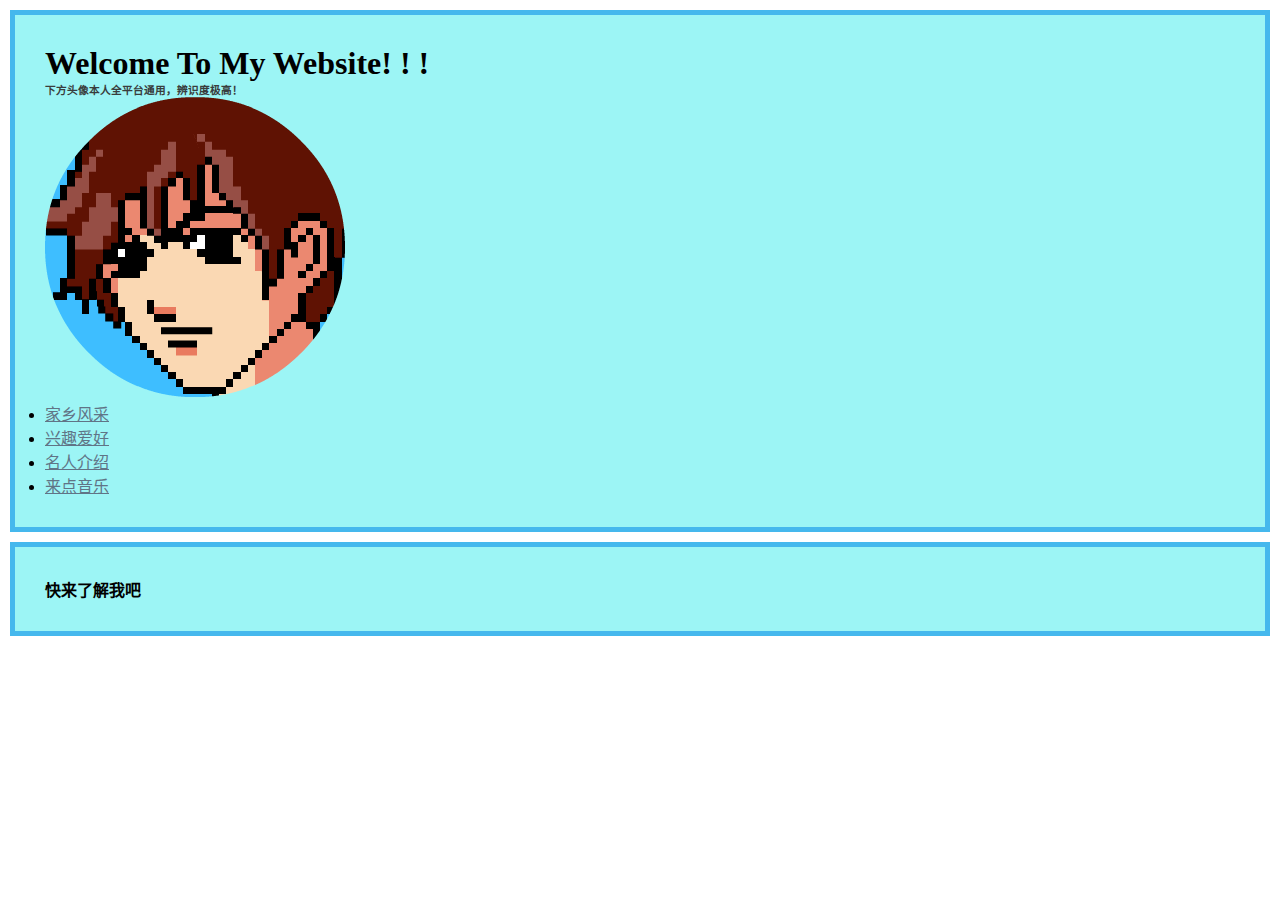
<file: zyh928/Web/index.html>
<!DOCTYPE html>
<html lang="zh-CN">
<head>
    <meta charset="UTF-8">
    <meta name="viewport" content="width=device-width, initial-scale=1.0">
    <title>张跃瀚首页</title>
    <link rel="stylesheet" href="style.css">
</head>
<body>
    <header>
    <h1>Welcome To My Website! ! !</h1>
    <h6>下方头像本人全平台通用，辨识度极高！</h6>
    <img src="../Images/QQ Avatar.png" alt="本人统一头像">
    <nav>
    <ul>
        <li><a href="./Hometown.html">家乡风采</a></li>
        <li><a href="./Hobbies.html">兴趣爱好</a></li>
        <li><a href="./Cbum.html">名人介绍</a></li>
        <li><a href="./Music Time.html">来点音乐</a></li>
    </ul>  
    </nav>
    </header>
    <main>
        <h4>快来了解我吧</h4>
    </main>

</body>
</html>
</file>
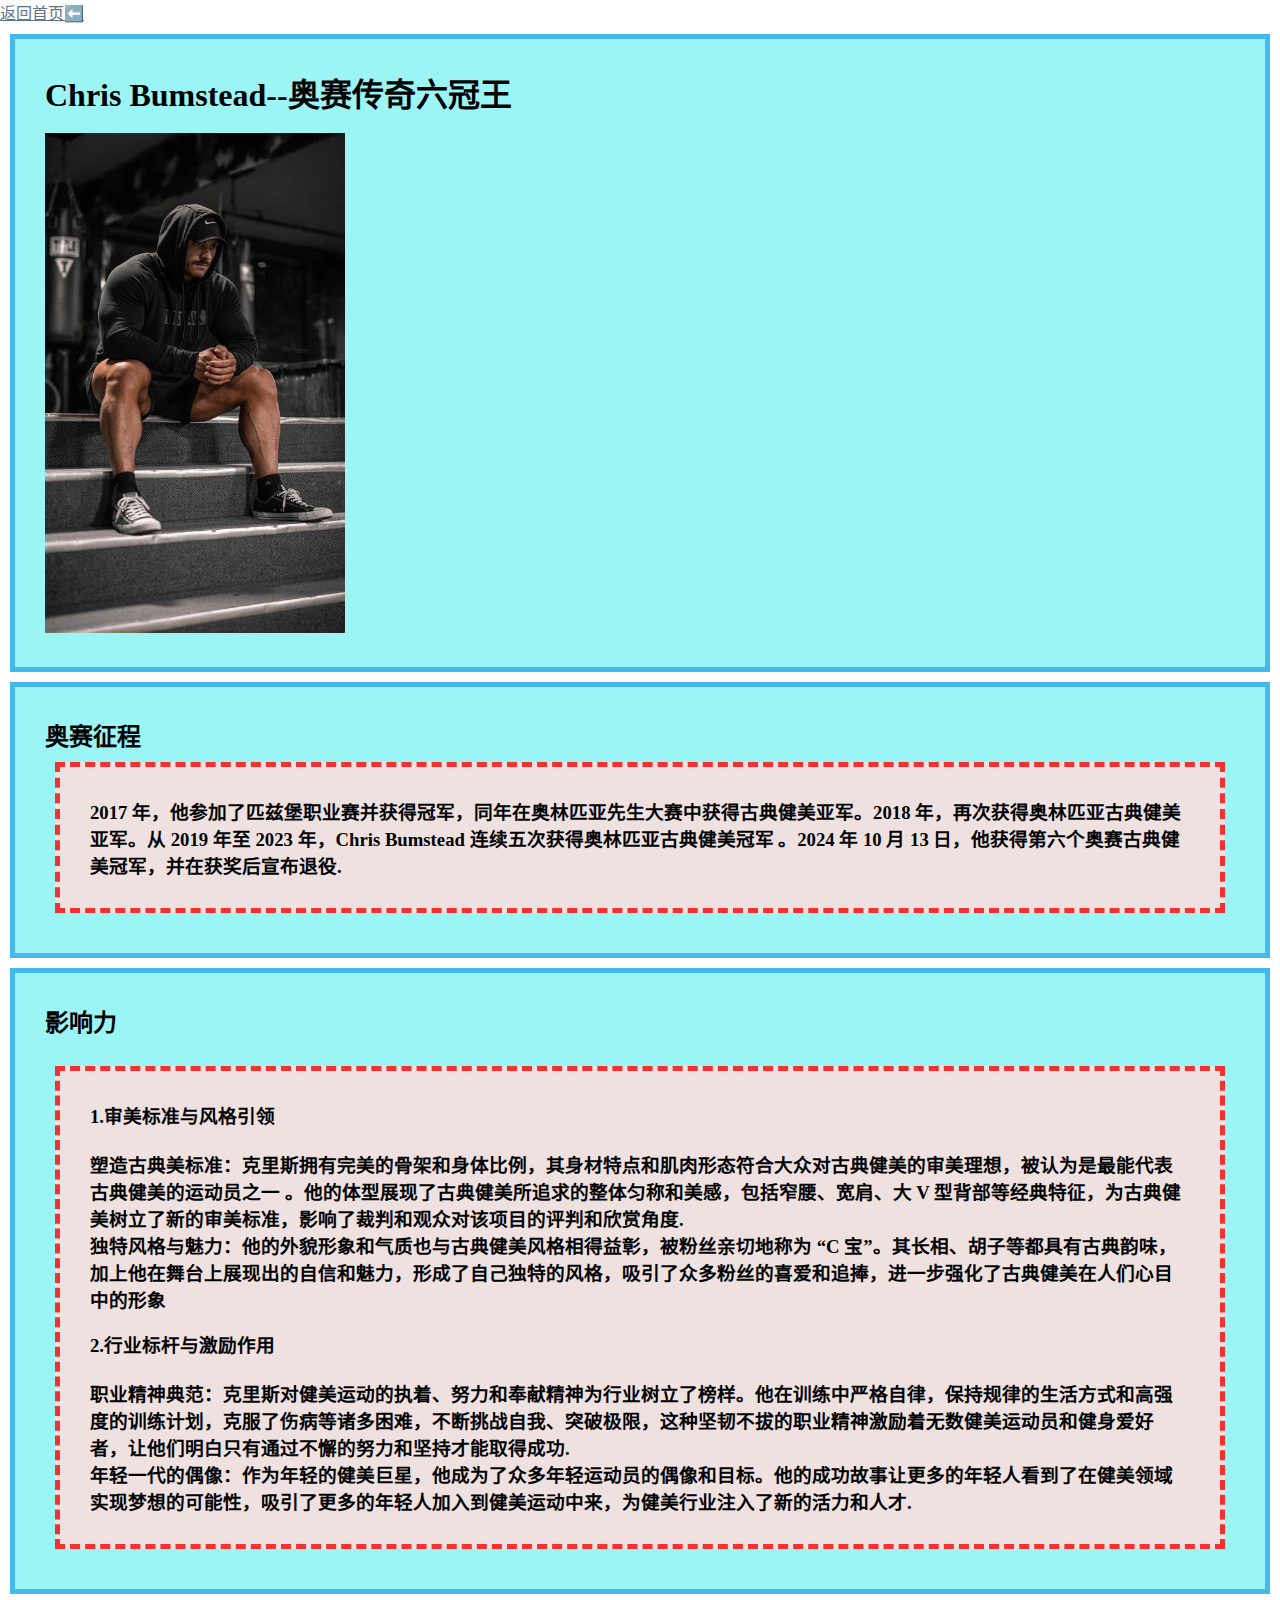
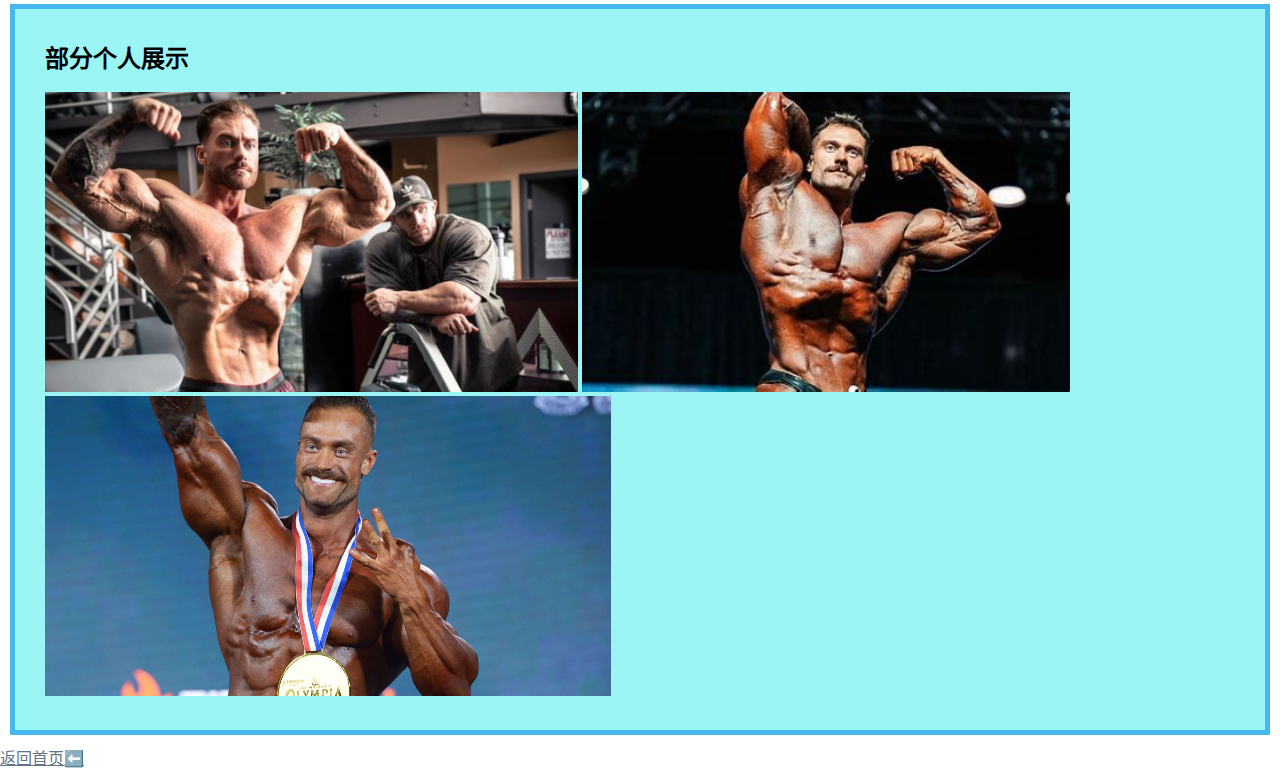
<file: zyh928/Web/Cbum.html>
<!DOCTYPE html>
<html lang="zh-CN">
<head>
    <meta charset="UTF-8">
    <meta name="viewport" content="width=device-width, initial-scale=1.0">
    <title>Chris Bumstead</title>
    <link rel="stylesheet" href="style.css">
</head>
<body><li><a href="index.html">返回首页⬅️</a></li>
    <header><h1>Chris Bumstead--奥赛传奇六冠王</h1>
    <br>
    <img src="../Images/克里斯1.jpg" src="Chris Bumstead 1" width="300" height="500"></header>
    <main>
        <h2>奥赛征程</h2>
        <section><h3>2017 年，他参加了匹兹堡职业赛并获得冠军，同年在奥林匹亚先生大赛中获得古典健美亚军。2018 年，再次获得奥林匹亚古典健美亚军。从 2019 年至 2023 年，Chris Bumstead 连续五次获得奥林匹亚古典健美冠军 。2024 年 10 月 13 日，他获得第六个奥赛古典健美冠军，并在获奖后宣布退役.</h3></section>
    </main>
   
    <main>
        <h2>影响力</h2>
        <br><section>
        <h3>1.审美标准与风格引领<br><br>
            塑造古典美标准：克里斯拥有完美的骨架和身体比例，其身材特点和肌肉形态符合大众对古典健美的审美理想，被认为是最能代表古典健美的运动员之一 。他的体型展现了古典健美所追求的整体匀称和美感，包括窄腰、宽肩、大 V 型背部等经典特征，为古典健美树立了新的审美标准，影响了裁判和观众对该项目的评判和欣赏角度.
            <br>独特风格与魅力：他的外貌形象和气质也与古典健美风格相得益彰，被粉丝亲切地称为 “C 宝”。其长相、胡子等都具有古典韵味，加上他在舞台上展现出的自信和魅力，形成了自己独特的风格，吸引了众多粉丝的喜爱和追捧，进一步强化了古典健美在人们心目中的形象</h3>
            <br><h3>2.行业标杆与激励作用<br><br>
                职业精神典范：克里斯对健美运动的执着、努力和奉献精神为行业树立了榜样。他在训练中严格自律，保持规律的生活方式和高强度的训练计划，克服了伤病等诸多困难，不断挑战自我、突破极限，这种坚韧不拔的职业精神激励着无数健美运动员和健身爱好者，让他们明白只有通过不懈的努力和坚持才能取得成功.
                <br>年轻一代的偶像：作为年轻的健美巨星，他成为了众多年轻运动员的偶像和目标。他的成功故事让更多的年轻人看到了在健美领域实现梦想的可能性，吸引了更多的年轻人加入到健美运动中来，为健美行业注入了新的活力和人才.</h3></section>

    </main>
    <main><h2>部分个人展示</h2><br><img src="../Images/Chris-Bumstead-2.png" src="Chris Bumstead 2" height="300">
        <img src="../Images/chris 正展二头、.jpg" src="Chris Bumstead 3" height="300">
        <img src="../Images/Chris-Bumstead-2022-Olympia-Champion.jpg" src="Chris Bumstead 4" height="300"></main>
        <li><a href="index.html">返回首页⬅️</a></li>
</body>
</html>
</file>
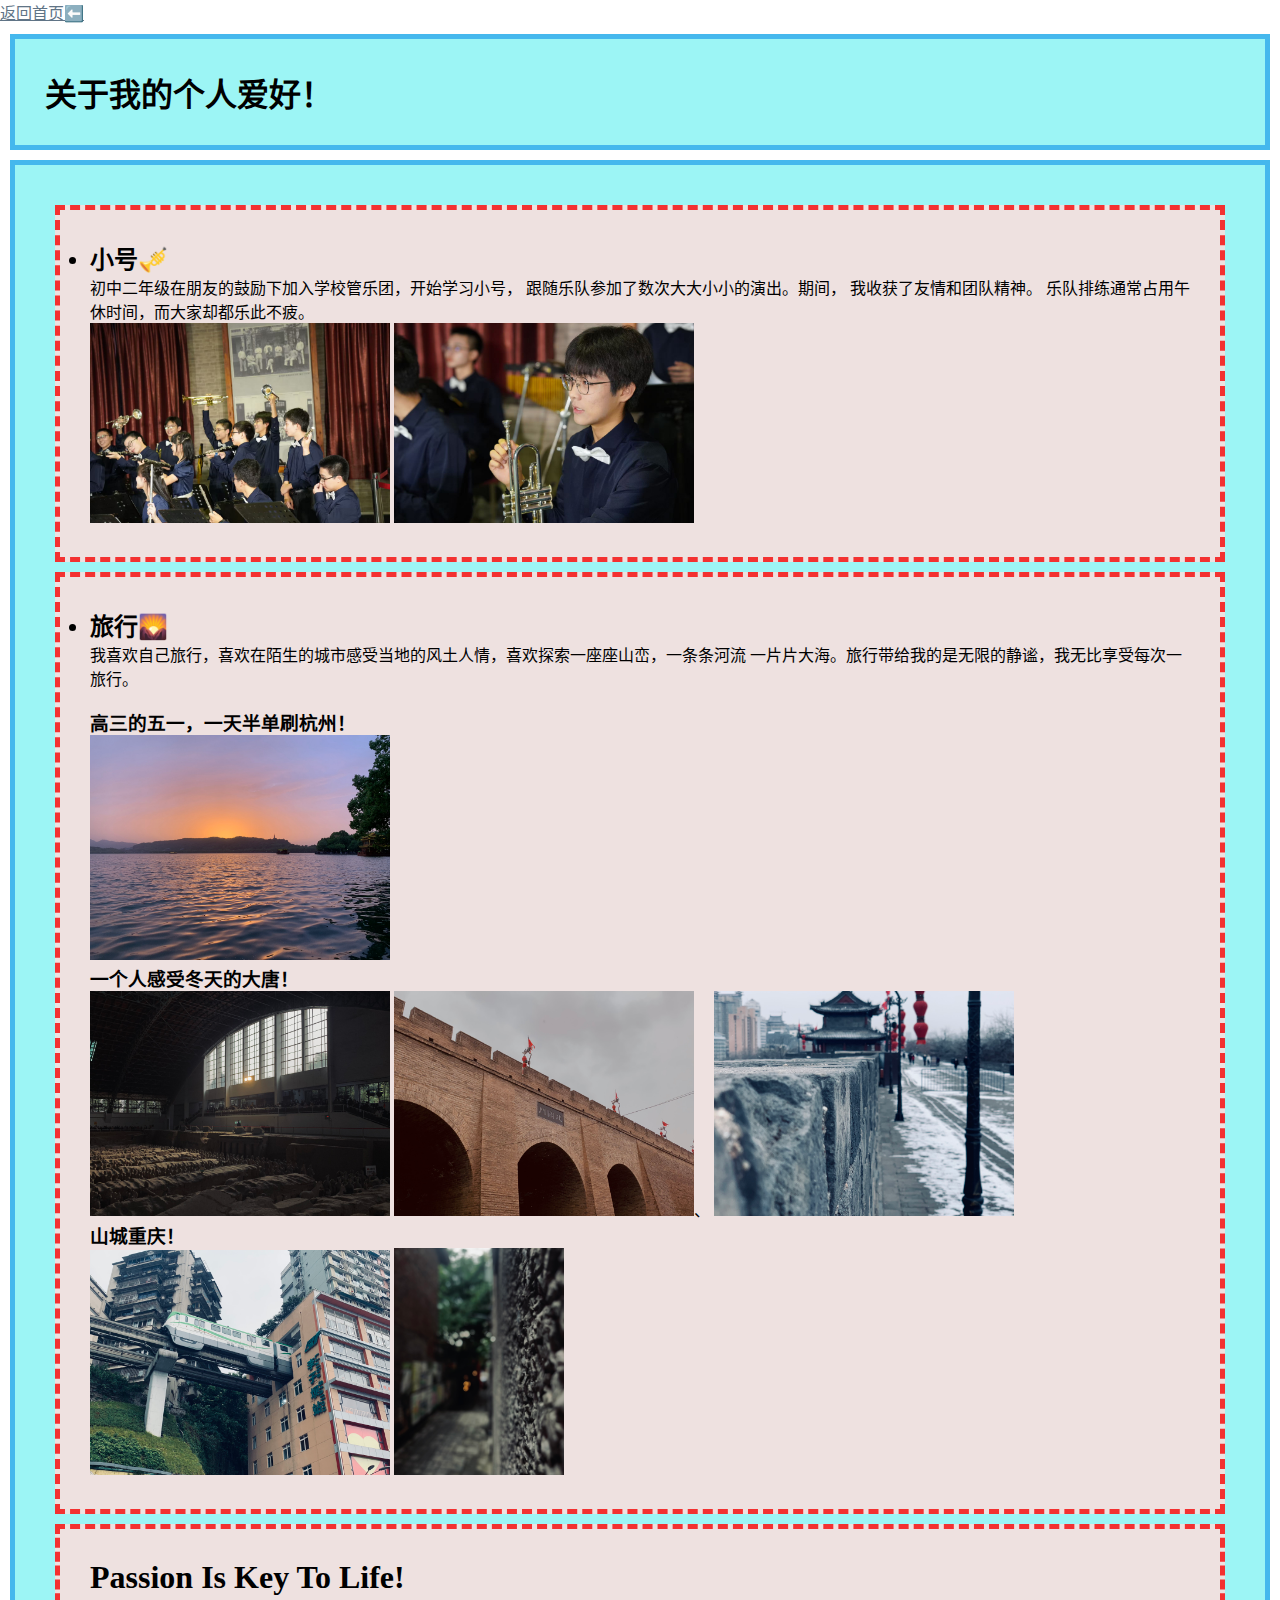
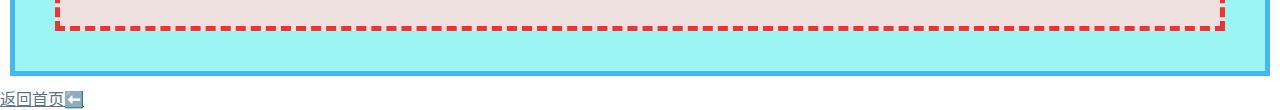
<file: zyh928/Web/Hobbies.html>
<!DOCTYPE html>
<html lang="zh-CN">
<head>
    <meta charset="UTF-8">
    <meta name="viewport" content="width=device-width, initial-scale=1.0">
    <title>兴趣爱好</title>
    <link rel="stylesheet" href="style.css">
</head>
<body><li><a href="index.html">返回首页⬅️</a></li>
    <header>
    <h1>关于我的个人爱好！</h1>
    </header>
    <main><section><h2><li>小号🎺</li></h2>
        <p>初中二年级在朋友的鼓励下加入学校管乐团，开始学习小号， 
            跟随乐队参加了数次大大小小的演出。期间， 我收获了友情和团队精神。
            乐队排练通常占用午休时间，而大家却都乐此不疲。</p>
            <img src="../Images/Weixin Image_20241119212702.jpg" src="演出合照" width="300">
            <img src="../Images/Weixin Image_20241119212717.jpg" src="演出个人照" width="300">
        </section>

        <section>
        <h2><li>旅行🌄</li></h2>
        <p>我喜欢自己旅行，喜欢在陌生的城市感受当地的风土人情，喜欢探索一座座山峦，一条条河流
            一片片大海。旅行带给我的是无限的静谧，我无比享受每次一旅行。
           </p>
           <br>
            <h3>高三的五一，一天半单刷杭州！</h3>
            <img src="../Images/hangzhou/IMG_2384.JPEG" src="杭州1" width="300">
            <br>
            <h3>一个人感受冬天的大唐！</h3>
            <img src="../Images/xian/IMG_0602.JPEG" src="兵马俑" width="300">
            <img src="../Images/xian/IMG_0831.JPEG" src="城门" width="300">、
            <img src="../Images/xian/IMG_0840.JPEG " src="城墙" width="300">
            <h3>山城重庆！</h3>
            <img src="../Images/chongqing/IMG_7278.JPEG" src="重庆1" width="300">
            <img src="../Images/chongqing/IMG_7403.JPEG" src="重庆2" width="170">
        
        
        </section>
    <section><h1>Passion Is Key To Life!</h1></section>
  
    </main>
    <li><a href="index.html">返回首页⬅️</a></li>
    

    
</body>
</html>
</file>
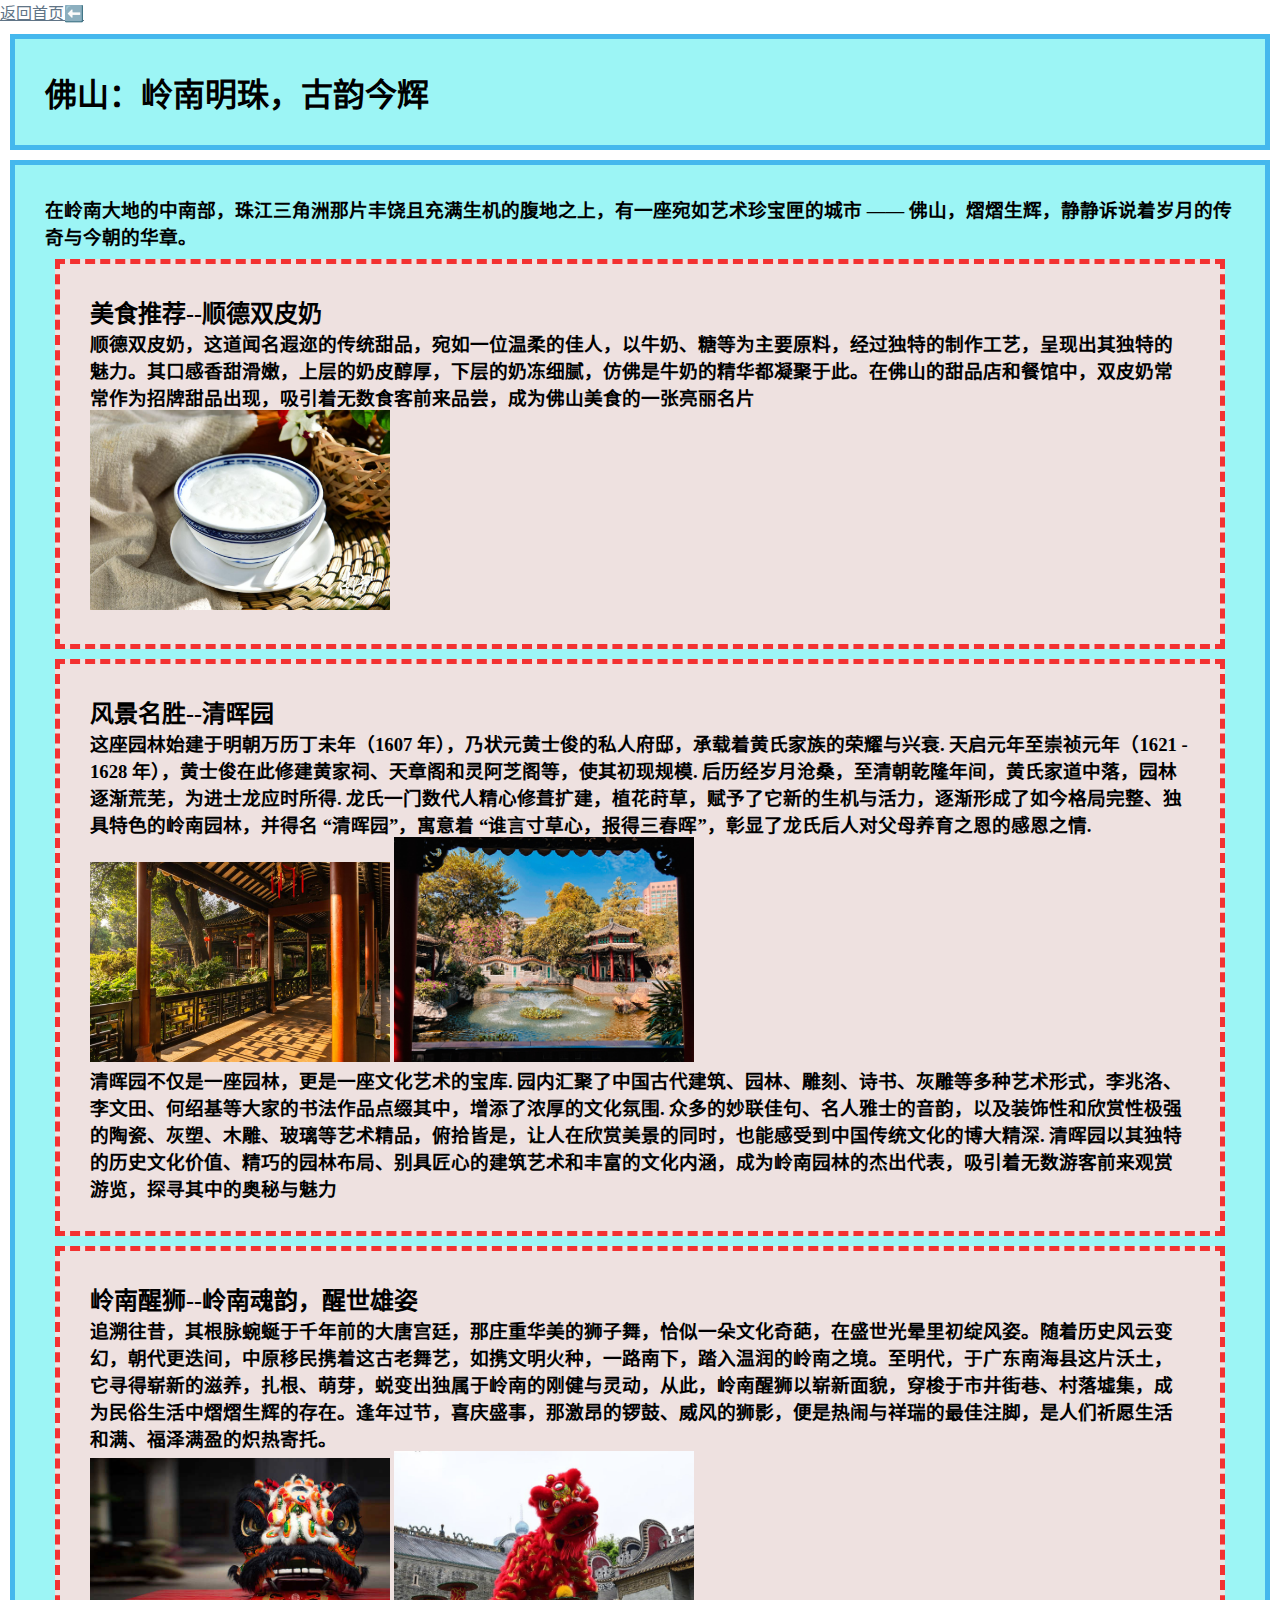
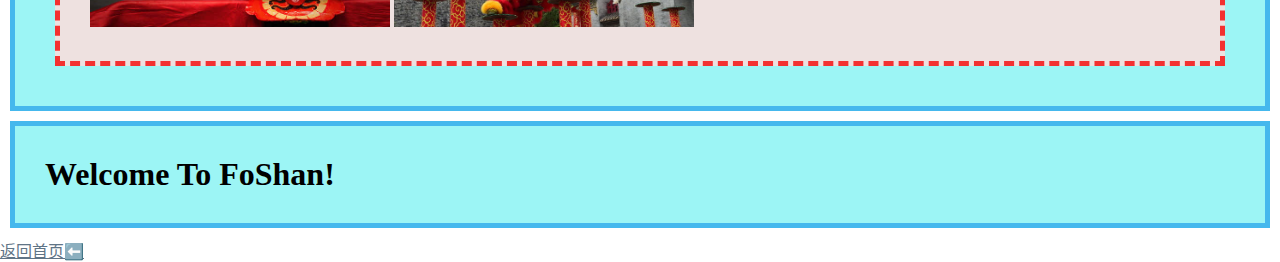
<file: zyh928/Web/Hometown.html>
<!DOCTYPE html>
<html lang="zh-CN">
<head>
    <meta charset="UTF-8">
    <meta name="viewport" content="width=device-width, initial-scale=1.0">
    <title>佛山--一座好吃的小城</title>
    <link rel="stylesheet" href="style.css">
</head>
<body><li><a href="index.html">返回首页⬅️</a></li>
    <header> <h1>佛山：岭南明珠，古韵今辉</h1> </header>
    <main>
        <h3>在岭南大地的中南部，珠江三角洲那片丰饶且充满生机的腹地之上，有一座宛如艺术珍宝匣的城市 —— 佛山，熠熠生辉，静静诉说着岁月的传奇与今朝的华章。</h3>
    <section>
        <h2>美食推荐--顺德双皮奶</h2>
        <h3>顺德双皮奶，这道闻名遐迩的传统甜品，宛如一位温柔的佳人，以牛奶、糖等为主要原料，经过独特的制作工艺，呈现出其独特的魅力。其口感香甜滑嫩，上层的奶皮醇厚，下层的奶冻细腻，仿佛是牛奶的精华都凝聚于此。在佛山的甜品店和餐馆中，双皮奶常常作为招牌甜品出现，吸引着无数食客前来品尝，成为佛山美食的一张亮丽名片</h3>
        <img src="../Images/双皮奶.png" src="双皮奶" width="300">
    </section>
    <section>
        <h2>风景名胜--清晖园</h2>
        <h3>这座园林始建于明朝万历丁未年（1607 年），乃状元黄士俊的私人府邸，承载着黄氏家族的荣耀与兴衰. 天启元年至崇祯元年（1621 - 1628 年），黄士俊在此修建黄家祠、天章阁和灵阿芝阁等，使其初现规模. 后历经岁月沧桑，至清朝乾隆年间，黄氏家道中落，园林逐渐荒芜，为进士龙应时所得. 龙氏一门数代人精心修葺扩建，植花莳草，赋予了它新的生机与活力，逐渐形成了如今格局完整、独具特色的岭南园林，并得名 “清晖园”，寓意着 “谁言寸草心，报得三春晖”，彰显了龙氏后人对父母养育之恩的感恩之情.</h3>
        <img src="../Images/清晖园1.png" src="清晖园1" width="300">
        <img src="../Images/清晖园2.jpg" src="清晖园2" width="300">
        <h3>清晖园不仅是一座园林，更是一座文化艺术的宝库. 园内汇聚了中国古代建筑、园林、雕刻、诗书、灰雕等多种艺术形式，李兆洛、李文田、何绍基等大家的书法作品点缀其中，增添了浓厚的文化氛围. 众多的妙联佳句、名人雅士的音韵，以及装饰性和欣赏性极强的陶瓷、灰塑、木雕、玻璃等艺术精品，俯拾皆是，让人在欣赏美景的同时，也能感受到中国传统文化的博大精深.
            清晖园以其独特的历史文化价值、精巧的园林布局、别具匠心的建筑艺术和丰富的文化内涵，成为岭南园林的杰出代表，吸引着无数游客前来观赏游览，探寻其中的奥秘与魅力</h3>
    </section>
    <section><h2>岭南醒狮--岭南魂韵，醒世雄姿</h2>
        <h3>追溯往昔，其根脉蜿蜒于千年前的大唐宫廷，那庄重华美的狮子舞，恰似一朵文化奇葩，在盛世光晕里初绽风姿。随着历史风云变幻，朝代更迭间，中原移民携着这古老舞艺，如携文明火种，一路南下，踏入温润的岭南之境。至明代，于广东南海县这片沃土，它寻得崭新的滋养，扎根、萌芽，蜕变出独属于岭南的刚健与灵动，从此，岭南醒狮以崭新面貌，穿梭于市井街巷、村落墟集，成为民俗生活中熠熠生辉的存在。逢年过节，喜庆盛事，那激昂的锣鼓、威风的狮影，便是热闹与祥瑞的最佳注脚，是人们祈愿生活和满、福泽满盈的炽热寄托。</h3>
        <img src="../Images/醒狮1.png" src="醒狮1" width="300">
        <img src="../Images/醒狮2.jpg" src="醒狮2" width="300">
    </section>

    </main>
    <main><h1>Welcome To FoShan!</h1></main>
    <li><a href="index.html">返回首页⬅️</a></li>
    
</body>
</html>
</file>
<file: zyh928/Web/style.css>
*{
    padding: 0;
    margin: 0;
}
h2{
    color:rgb(0, 0, 0);
}
h1{
    color:rgb(0, 0, 0);
}
h6{
    color:rgb(57, 61, 61)
}

header, main, section{
background-color: rgb(156, 245, 245);
border: 5px #45b8ed solid;
padding: 30px;
margin: 10px;
}
a{
   color:rgb(96, 116, 134)
}
section{
    background-color: rgb(238, 225, 224);
    border: 5px #f33131 dashed;
    padding: 30px;
    margin: 10px;}
</file>
